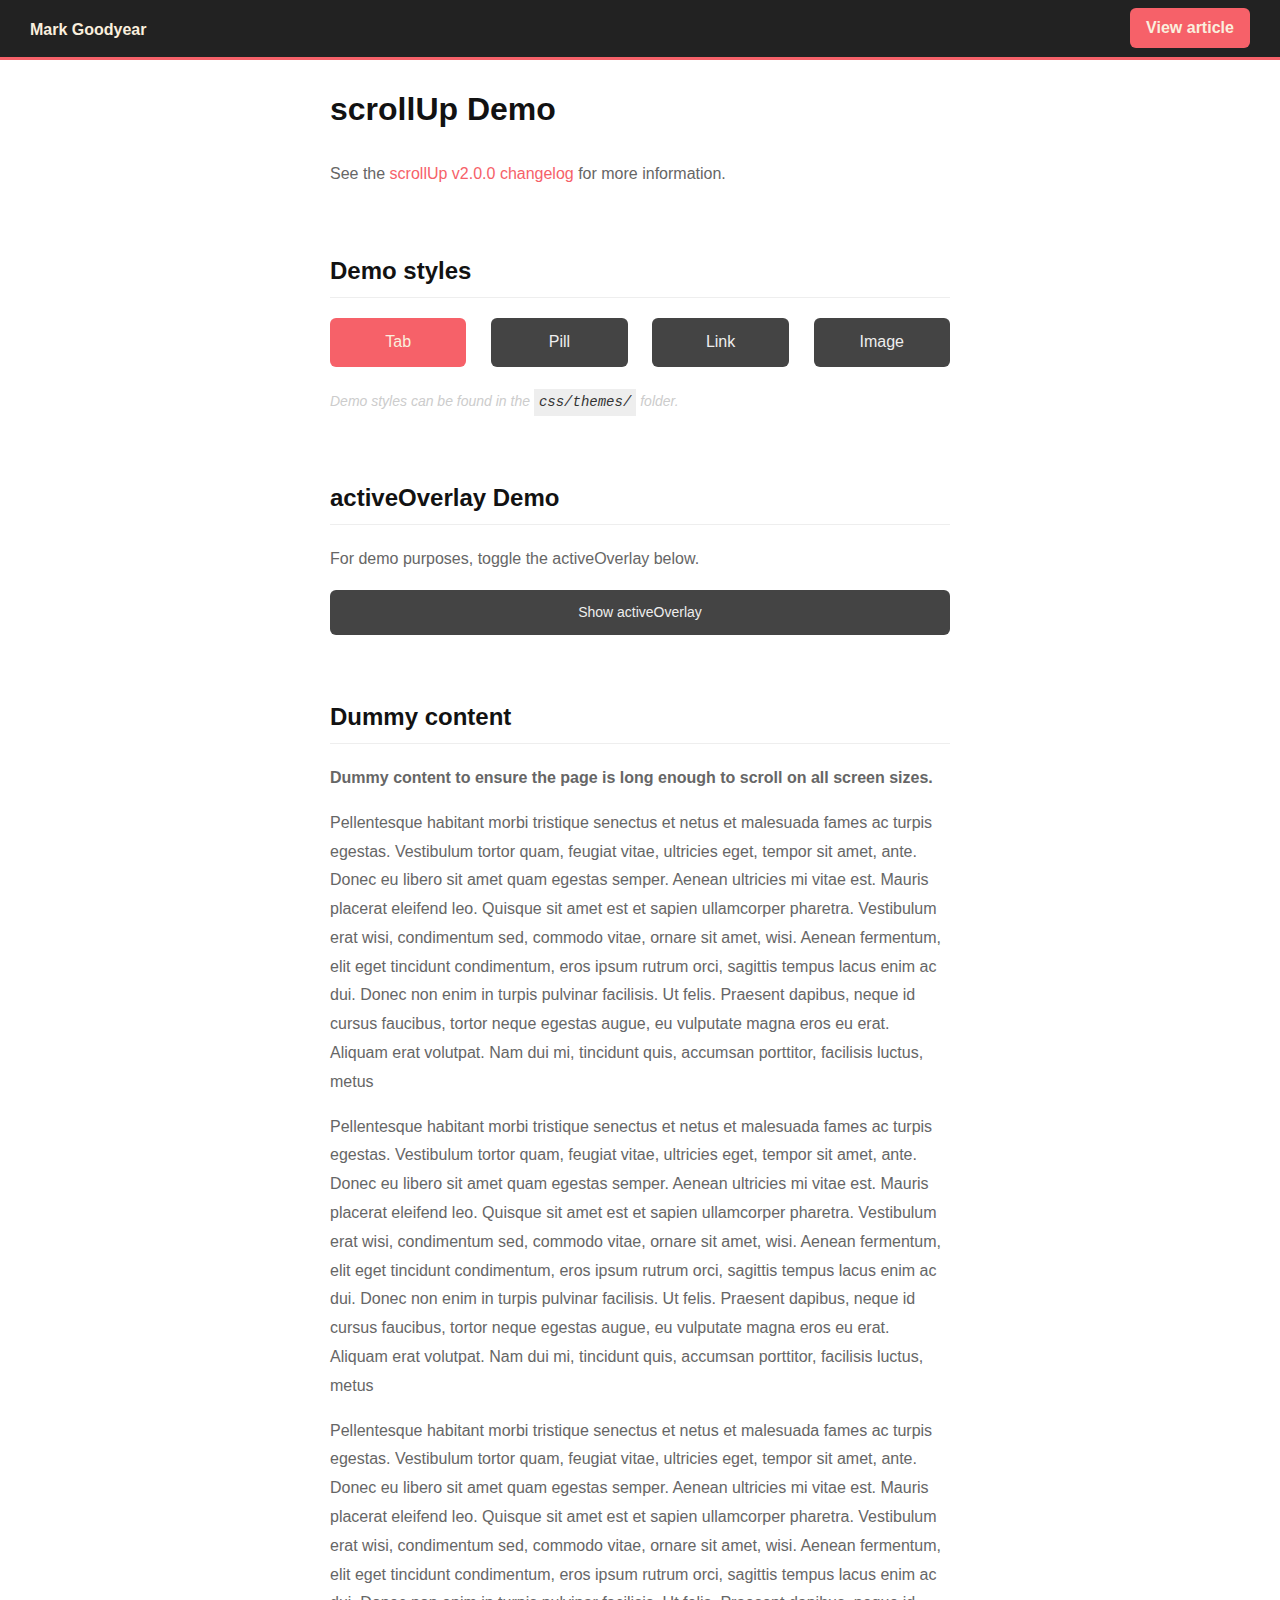
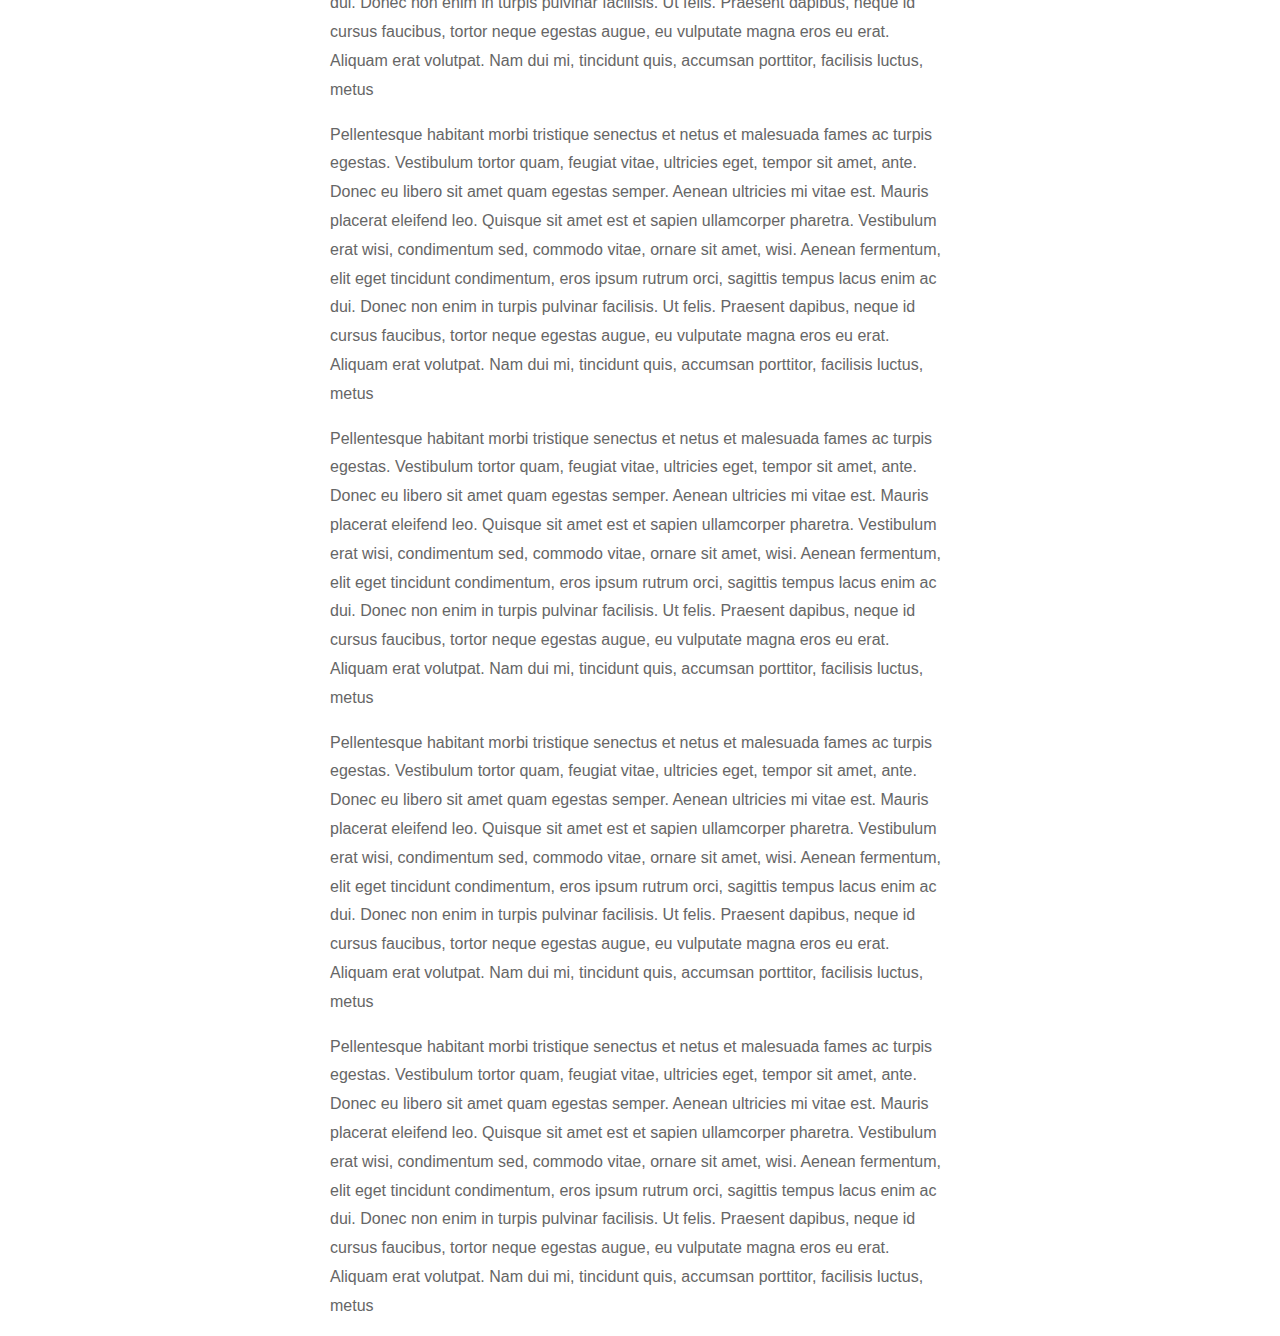
<file: scrollup-master/demo/index.html>
<!doctype html>
<html>
    <head>
        <meta charset="utf-8">
        <title>ScrollUp demo - Mark Goodyear</title>

        <link id="scrollUpTheme" rel="stylesheet" href="css/themes/tab.css">
        <link rel="stylesheet" href="css/labs.css">

        <script src="../dist/lib/jquery-1.11.1.min.js"></script>
        <script src="../dist/jquery.scrollUp.min.js"></script>
        <script>

            // Parse URL Queries Method
            (function ($) {
                $.getQuery = function (query) {
                    query = query.replace(/[\[]/, '\\\[').replace(/[\]]/, '\\\]');
                    var expr = '[\\?&]' + query + '=([^&#]*)';
                    var regex = new RegExp(expr);
                    var results = regex.exec(window.location.href);
                    if (results !== null) {
                        return results[1];
                    } else {
                        return false;
                    }
                };
            })(jQuery);

            $(function () {

                // Change URIs
                $('.pill-switch').click(function () {
                    window.location = '?theme=pill';
                });

                $('.tab-switch').click(function () {
                    window.location = '?theme=tab';
                });

                $('.image-switch').click(function () {
                    window.location = '?theme=image';
                });

                $('.link-switch').click(function () {
                    window.location = '?theme=link';
                });

                // Set theme based on URI
                if ($.getQuery('theme') === 'pill') {
                    $(function () {
                        $.scrollUp({
                            animation: 'fade',
                            activeOverlay: '#00FFFF'
                        });
                    });
                    $('.pill-switch').addClass('active');
                    $('#scrollUpTheme').attr('href', 'css/themes/pill.css?1.1');
                } else if ($.getQuery('theme') === 'link') {
                    $(function () {
                        $.scrollUp({
                            animation: 'fade',
                            activeOverlay: '#00FFFF'
                        });
                    });
                    $('#scrollUpTheme').attr('href', 'css/themes/link.css?1.1');
                    $('.link-switch').addClass('active');
                } else if ($.getQuery('theme') === 'image') {
                    $(function () {
                        $.scrollUp({
                            animation: 'fade',
                            activeOverlay: '#00FFFF',
                            scrollImg: {
                                active: true,
                                type: 'background',
                                src: 'img/top.png'
                            }
                        });
                    });
                    $('#scrollUpTheme').attr('href', 'css/themes/image.css?1.1');
                    $('.image-switch').addClass('active');
                } else {
                    $(function () {
                        $.scrollUp({
                            animation: 'slide',
                            activeOverlay: '#00FFFF'
                        });
                    });
                    $('#scrollUpTheme').attr('href', 'css/themes/tab.css?1.1');
                    $('.tab-switch').addClass('active');
                }

                // Toggle overlay
                $('#toggleActive').click(function () {
                    $('#scrollUp-active').toggle();

                    var text = $(this).text() == 'Hide activeOverlay' ? 'Show activeOverlay' : 'Hide activeOverlay';
                    $(this)
                        .text(text)
                        .toggleClass('active');
                });
            });

        </script>

    </head>
    <body>

        <div class="header">
            <a href="http://markgoodyear.com" class="logo">Mark Goodyear</a>
            <a href="http://markgoodyear.com/2013/01/scrollup-jquery-plugin" class="view-article">View article</a>
        </div>

        <div class="container">
            <h1>
                scrollUp Demo
            </h1>

            <p>See the <a href="https://github.com/markgoodyear/scrollup/blob/master/CHANGELOG.md" target="_blank">scrollUp v2.0.0 changelog</a> for more information.</p>

            <h2>Demo styles</h2>
            <ul class="themes">
                <li class="first"><a href="#" class="tab-switch">Tab</a></li>
                <li><a href="#" class="pill-switch">Pill</a></li>
                <li><a href="#" class="link-switch">Link</a></li>
                <li><a href="#" class="image-switch">Image</a></li>
            </ul>
            <em class="light">Demo styles can be found in the <code>css/themes/</code> folder.</em>

            <h2>activeOverlay Demo</h2>
            <p>For demo purposes, toggle the activeOverlay below.</p>
            <a id="toggleActive">Show activeOverlay</a>

            <div style="clear:both"></div>

            <h2>Dummy content</h2>
            <p><strong>Dummy content to ensure the page is long enough to scroll on all screen sizes.</strong></p>

            <p>Pellentesque habitant morbi tristique senectus et netus et malesuada fames ac turpis egestas. Vestibulum tortor quam, feugiat vitae, ultricies eget, tempor sit amet, ante. Donec eu libero sit amet quam egestas semper. Aenean ultricies mi vitae est. Mauris placerat eleifend leo. Quisque sit amet est et sapien ullamcorper pharetra. Vestibulum erat wisi, condimentum sed, commodo vitae, ornare sit amet, wisi. Aenean fermentum, elit eget tincidunt condimentum, eros ipsum rutrum orci, sagittis tempus lacus enim ac dui. Donec non enim in turpis pulvinar facilisis. Ut felis. Praesent dapibus, neque id cursus faucibus, tortor neque egestas augue, eu vulputate magna eros eu erat. Aliquam erat volutpat. Nam dui mi, tincidunt quis, accumsan porttitor, facilisis luctus, metus</p>
            <p>Pellentesque habitant morbi tristique senectus et netus et malesuada fames ac turpis egestas. Vestibulum tortor quam, feugiat vitae, ultricies eget, tempor sit amet, ante. Donec eu libero sit amet quam egestas semper. Aenean ultricies mi vitae est. Mauris placerat eleifend leo. Quisque sit amet est et sapien ullamcorper pharetra. Vestibulum erat wisi, condimentum sed, commodo vitae, ornare sit amet, wisi. Aenean fermentum, elit eget tincidunt condimentum, eros ipsum rutrum orci, sagittis tempus lacus enim ac dui. Donec non enim in turpis pulvinar facilisis. Ut felis. Praesent dapibus, neque id cursus faucibus, tortor neque egestas augue, eu vulputate magna eros eu erat. Aliquam erat volutpat. Nam dui mi, tincidunt quis, accumsan porttitor, facilisis luctus, metus</p>
            <p>Pellentesque habitant morbi tristique senectus et netus et malesuada fames ac turpis egestas. Vestibulum tortor quam, feugiat vitae, ultricies eget, tempor sit amet, ante. Donec eu libero sit amet quam egestas semper. Aenean ultricies mi vitae est. Mauris placerat eleifend leo. Quisque sit amet est et sapien ullamcorper pharetra. Vestibulum erat wisi, condimentum sed, commodo vitae, ornare sit amet, wisi. Aenean fermentum, elit eget tincidunt condimentum, eros ipsum rutrum orci, sagittis tempus lacus enim ac dui. Donec non enim in turpis pulvinar facilisis. Ut felis. Praesent dapibus, neque id cursus faucibus, tortor neque egestas augue, eu vulputate magna eros eu erat. Aliquam erat volutpat. Nam dui mi, tincidunt quis, accumsan porttitor, facilisis luctus, metus</p>
            <p>Pellentesque habitant morbi tristique senectus et netus et malesuada fames ac turpis egestas. Vestibulum tortor quam, feugiat vitae, ultricies eget, tempor sit amet, ante. Donec eu libero sit amet quam egestas semper. Aenean ultricies mi vitae est. Mauris placerat eleifend leo. Quisque sit amet est et sapien ullamcorper pharetra. Vestibulum erat wisi, condimentum sed, commodo vitae, ornare sit amet, wisi. Aenean fermentum, elit eget tincidunt condimentum, eros ipsum rutrum orci, sagittis tempus lacus enim ac dui. Donec non enim in turpis pulvinar facilisis. Ut felis. Praesent dapibus, neque id cursus faucibus, tortor neque egestas augue, eu vulputate magna eros eu erat. Aliquam erat volutpat. Nam dui mi, tincidunt quis, accumsan porttitor, facilisis luctus, metus</p>
            <p>Pellentesque habitant morbi tristique senectus et netus et malesuada fames ac turpis egestas. Vestibulum tortor quam, feugiat vitae, ultricies eget, tempor sit amet, ante. Donec eu libero sit amet quam egestas semper. Aenean ultricies mi vitae est. Mauris placerat eleifend leo. Quisque sit amet est et sapien ullamcorper pharetra. Vestibulum erat wisi, condimentum sed, commodo vitae, ornare sit amet, wisi. Aenean fermentum, elit eget tincidunt condimentum, eros ipsum rutrum orci, sagittis tempus lacus enim ac dui. Donec non enim in turpis pulvinar facilisis. Ut felis. Praesent dapibus, neque id cursus faucibus, tortor neque egestas augue, eu vulputate magna eros eu erat. Aliquam erat volutpat. Nam dui mi, tincidunt quis, accumsan porttitor, facilisis luctus, metus</p>
            <p>Pellentesque habitant morbi tristique senectus et netus et malesuada fames ac turpis egestas. Vestibulum tortor quam, feugiat vitae, ultricies eget, tempor sit amet, ante. Donec eu libero sit amet quam egestas semper. Aenean ultricies mi vitae est. Mauris placerat eleifend leo. Quisque sit amet est et sapien ullamcorper pharetra. Vestibulum erat wisi, condimentum sed, commodo vitae, ornare sit amet, wisi. Aenean fermentum, elit eget tincidunt condimentum, eros ipsum rutrum orci, sagittis tempus lacus enim ac dui. Donec non enim in turpis pulvinar facilisis. Ut felis. Praesent dapibus, neque id cursus faucibus, tortor neque egestas augue, eu vulputate magna eros eu erat. Aliquam erat volutpat. Nam dui mi, tincidunt quis, accumsan porttitor, facilisis luctus, metus</p>
            <p>Pellentesque habitant morbi tristique senectus et netus et malesuada fames ac turpis egestas. Vestibulum tortor quam, feugiat vitae, ultricies eget, tempor sit amet, ante. Donec eu libero sit amet quam egestas semper. Aenean ultricies mi vitae est. Mauris placerat eleifend leo. Quisque sit amet est et sapien ullamcorper pharetra. Vestibulum erat wisi, condimentum sed, commodo vitae, ornare sit amet, wisi. Aenean fermentum, elit eget tincidunt condimentum, eros ipsum rutrum orci, sagittis tempus lacus enim ac dui. Donec non enim in turpis pulvinar facilisis. Ut felis. Praesent dapibus, neque id cursus faucibus, tortor neque egestas augue, eu vulputate magna eros eu erat. Aliquam erat volutpat. Nam dui mi, tincidunt quis, accumsan porttitor, facilisis luctus, metus</p>
        </div>

    </body>
</html>
</file>
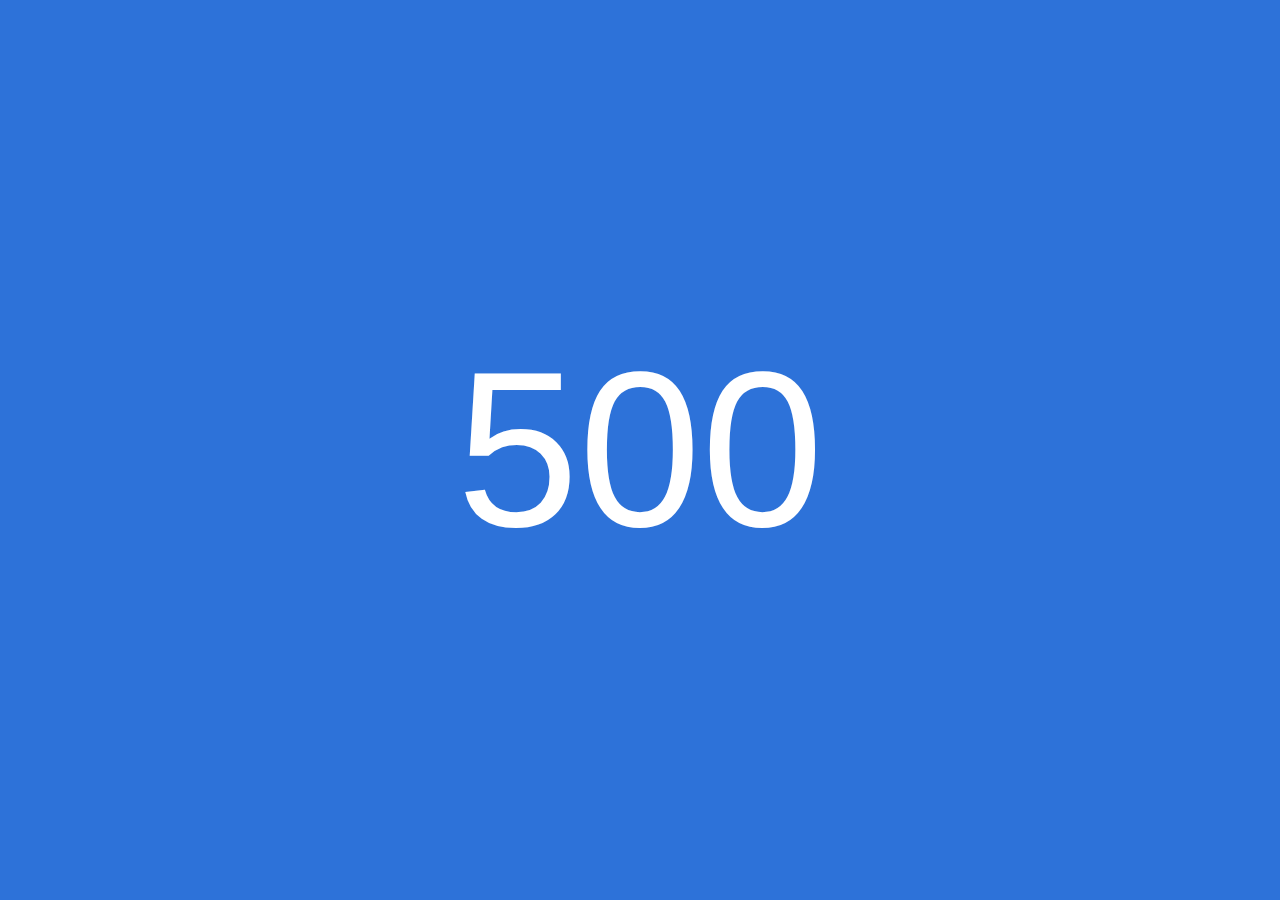
<file: 50x.html>
<!DOCTYPE html>
<html>
<head>
  <meta charset="utf-8">
  <title>(500) Internal Server Error</title>
  <link rel="stylesheet" type="text/css" href="//cloud.typography.com/746852/739588/css/fonts.css" />
  <style type="text/css">
    html,
    body {
      margin: 0;
      padding: 0;
      height: 100%;
    }

    body {
      font-family: "Whitney SSm A", "Whitney SSm B", "Helvetica Neue", Helvetica, Arial, Sans-Serif;
      background-color: #2D72D9;
      color: #fff;
      -moz-font-smoothing: antialiased;
      -webkit-font-smoothing: antialiased;
    }

    .error-container {
      text-align: center;
      height: 100%;
    }

    @media (max-width: 480px) {
      .error-container {
        position: relative;
        top: 50%;
        height: initial;
        -webkit-transform: translateY(-50%);
        -ms-transform: translateY(-50%);
        transform: translateY(-50%);
      }
    }

    .error-container h1 {
      margin: 0;
      font-size: 130px;
      font-weight: 300;
    }

    @media (min-width: 480px) {
      .error-container h1 {
        position: relative;
        top: 50%;
        -webkit-transform: translateY(-50%);
        -ms-transform: translateY(-50%);
        transform: translateY(-50%);
      }
    }

    @media (min-width: 768px) {
      .error-container h1 {
        font-size: 220px;
      }
    }

    .return {
      color: rgba(255, 255, 255, 0.6);
      font-weight: 400;
      letter-spacing: -0.04em;
      margin: 0;
    }

    @media (min-width: 480px) {
      .return {
        position: absolute;
        width: 100%;
        bottom: 30px;
      }
    }

    .return a {
      padding-bottom: 1px;
      color: #fff;
      text-decoration: none;
      border-bottom: 1px solid rgba(255, 255, 255, 0.6);
      -webkit-transition: border-color 0.1s ease-in;
      transition: border-color 0.1s ease-in;
    }

    .return a:hover {
      border-bottom-color: #fff;
    }
  </style>
</head>

<body>

<div class="error-container">
  <h1>500</h1>
</div>

</body>
</html>
</file>
<file: scrollup-master/demo/css/themes/tab.css>
/* Tab style */
#scrollUp {
    bottom: 0;
    right: 30px;
    width: 70px;
    height: 70px;
    margin-bottom: -10px;
    padding: 10px 5px;
    font: 14px/20px sans-serif;
    text-align: center;
    text-decoration: none;
    text-shadow: 0 1px 0 #fff;
    color: #828282;
    -webkit-box-shadow: 0 0 2px 1px rgba(0, 0, 0, 0.2);
    -moz-box-shadow: 0 0 2px 1px rgba(0, 0, 0, 0.2);
    box-shadow: 0 0 2px 1px rgba(0, 0, 0, 0.2);
    background-color: #E6E6E6;
    background-image: -moz-linear-gradient(top, #EBEBEB, #DEDEDE);
    background-image: -webkit-gradient(linear, 0 0, 0 100%, from(#EBEBEB), to(#DEDEDE));
    background-image: -webkit-linear-gradient(top, #EBEBEB, #DEDEDE);
    background-image: -o-linear-gradient(top, #EBEBEB, #DEDEDE);
    background-image: linear-gradient(to bottom, #EBEBEB, #DEDEDE);
    background-repeat: repeat-x;
    -webkit-transition: margin-bottom 150ms linear;
    -moz-transition: margin-bottom 150ms linear;
    -o-transition: margin-bottom 150ms linear;
    transition: margin-bottom 150ms linear;
}

#scrollUp:hover {
    margin-bottom: 0;
}
</file>
<file: scrollup-master/demo/css/labs.css>
/* ----------------------------------------
    Labs page main styles
---------------------------------------- */

* {
    -webkit-box-sizing: border-box;
    -moz-box-sizing: border-box;
    box-sizing: border-box;
}

pre {
    margin: 0;
    overflow: scroll;
    background-color: #eee;

    padding: 10px;
    -webkit-border-radius: 6px;
    -moz-border-radius: 6px;
    border-radius: 6px;
}

pre .cmt { /* pre comment */
    color: #aaa;
}

pre .opt { /* pre option */
    font-weight: bold;
}

pre .val { /* pre value */
    font-style: italic;
}

code {
    background-color: #eee;
    color: #333;
    display: inline-block;
    padding: 1px 5px;
}

body {
    font: 1em/1.8 "Helvetica Neue", Helvetica, Arial, sans-serif;
    color: #121212;
    margin: 0;
    padding: 0;
}

a {
    color: #F66169;
    text-decoration: none;
}

h2 {
    margin-top: 2.5em;
    padding-bottom: .2em;
    border-bottom: 1px solid #eee;
}

p {
    color: #666;
}

.container {
    width: 80%;
    max-width: 620px;
    margin: auto;
}

.header {
    width: 100%;
    height: 60px;
    line-height: 60px;
    background-color: #222;
    color: #fff;
    border-bottom: #F66169 3px solid;
}

.logo {
    width: 120px;
    float: left;
    margin-left: 30px;
    color: #FAEFDE;
    font-weight: bold;
    -webkit-transition: all 200ms ease-out;
    -moz-transition: all 200ms ease-out;
    -o-transition: all 200ms ease-out;
    transition: all 200ms ease-out;
}

.logo:hover {
    color: #fff;
}

.view-article {
    display: block;
    text-align: center;
    background-color: #F66169;
    color: #FAEFDE;
    width: 120px;
    height: 40px;
    line-height: 40px;
    font-weight: bold;
    float: right;
    margin-right: 30px;
    margin-top: 8px;
    -webkit-border-radius: 6px;
    -moz-border-radius: 6px;
    border-radius: 6px;
    -webkit-transition: all 200ms ease-out;
    -moz-transition: all 200ms ease-out;
    -o-transition: all 200ms ease-out;
    transition: all 200ms ease-out;
}

.view-article:hover {
    color: #111;
    background-color: #fff;
}

.light {
    color: #ccc;
    font-size: 14px;
}



/* ----------------------------------------
    Lab specific: scrollUp
---------------------------------------- */

.themes {
    padding: 0;
    margin: 0;
    margin-bottom: 20px;
    float: left;
    width: 100%;
}

.themes li {
    text-align: center;
    display: block;
    float: left;
    width: 22%;
    margin-left: 4%;
}

.themes li.first {
    margin-left: 0;
}

.themes li a {
    display: block;
    padding: 10px;
    background-color: #444;
    -webkit-border-radius: 6px;
    -moz-border-radius: 6px;
    border-radius: 6px;
    color: #eee;
    -webkit-transition: all 200ms ease-out;
    -moz-transition: all 200ms ease-out;
    -o-transition: all 200ms ease-out;
    transition: all 200ms ease-out;
}

.themes li a:hover,
.themes li a.active {
    background-color: #F66169;
    color: #FAEFDE;
}

#toggleActive {
    padding: 10px;
    width: 100%;
    text-align: center;
    display: inline-block;
    background-color: #444;
    color: #eee;
    font-size: 14px;
    cursor: pointer;
    -webkit-transition: all 200ms ease-out;
    -moz-transition: all 200ms ease-out;
    -o-transition: all 200ms ease-out;
    transition: all 200ms ease-out;
    -webkit-border-radius: 6px;
    -moz-border-radius: 6px;
    border-radius: 6px;
}

#toggleActive.active {
    background-color: #F66169;
    color: #FAEFDE;
}

#scrollUp-active {
    display: none;
}
</file>
